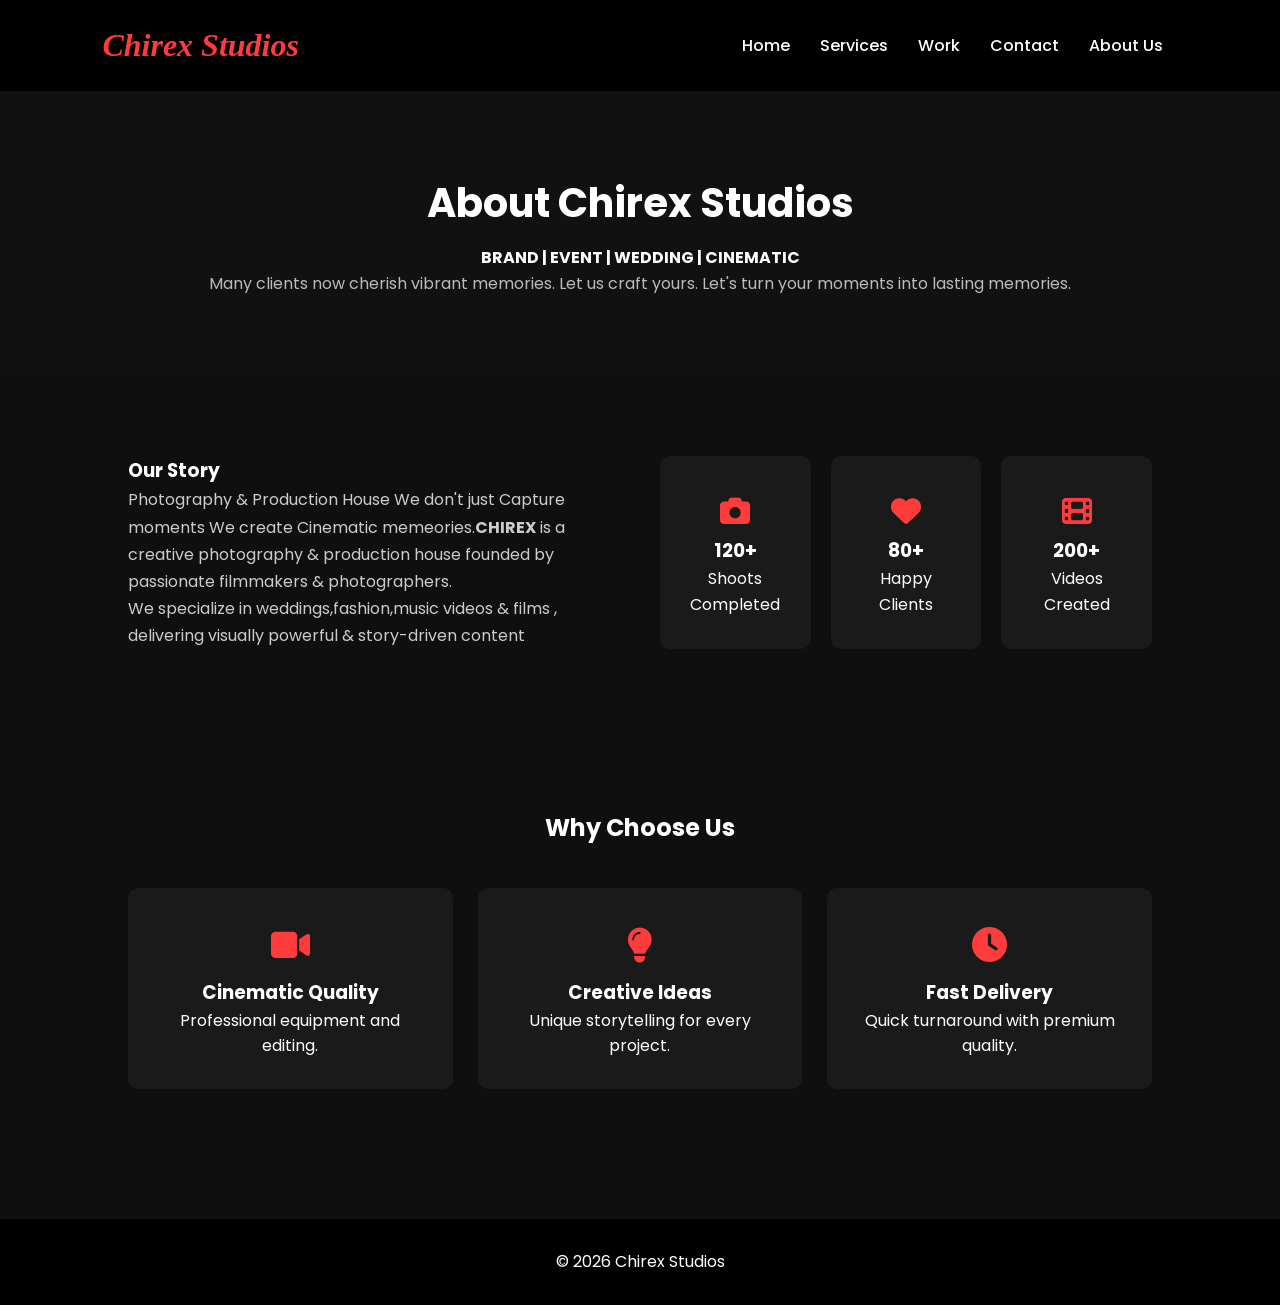
<file: aboutUs.html>
<!doctype html>
<html lang="en">

<head>
<meta charset="UTF-8">
<meta name="viewport" content="width=device-width, initial-scale=1.0">
<title>About Us - Chirex Studios</title>

<link rel="stylesheet" href="style.css">

<link href="https://fonts.googleapis.com/css2?family=Poppins:wght@300;400;600&display=swap" rel="stylesheet">

<link rel="stylesheet" href="https://cdnjs.cloudflare.com/ajax/libs/font-awesome/6.5.0/css/all.min.css">

</head>

<body>

<header>
<h1>Chirex Studios</h1>

<nav>
<a href="index.html">Home</a>
<a href="index.html#services">Services</a>
<a href="work.html">Work</a>
<a href="index.html#contact">Contact</a>
<a href="aboutUs.html">About Us</a>
</nav>
</header>


<section class="about-hero">

<h2>About Chirex Studios</h2>
<h4>BRAND | EVENT | WEDDING | CINEMATIC</h4>

<p>
Many clients now cherish vibrant memories. Let us craft yours. 
Let's turn your moments into lasting memories. 
</p>

</section>


<section class="about-content">

<div class="about-text">

<h3>Our Story</h3>

<p>
Photography & Production House We don't just Capture moments 
We create Cinematic memeories.<strong>CHIREX</strong> is a creative photography & production house founded by passionate filmmakers & photographers.
</p>

<p>
We specialize in weddings,fashion,music videos & films , delivering visually powerful & story-driven content
</p>

</div>


<div class="about-stats">

<div class="stat-box">
<i class="fa-solid fa-camera"></i>
<h3>120+</h3>
<p>Shoots Completed</p>
</div>

<div class="stat-box">
<i class="fa-solid fa-heart"></i>
<h3>80+</h3>
<p>Happy Clients</p>
</div>

<div class="stat-box">
<i class="fa-solid fa-film"></i>
<h3>200+</h3>
<p>Videos Created</p>
</div>

</div>

</section>


<section class="team-section">

<h2>Why Choose Us</h2>

<div class="team-grid">

<div class="team-card">
<i class="fa-solid fa-video"></i>
<h3>Cinematic Quality</h3>
<p>Professional equipment and editing.</p>
</div>

<div class="team-card">
<i class="fa-solid fa-lightbulb"></i>
<h3>Creative Ideas</h3>
<p>Unique storytelling for every project.</p>
</div>

<div class="team-card">
<i class="fa-solid fa-clock"></i>
<h3>Fast Delivery</h3>
<p>Quick turnaround with premium quality.</p>
</div>

</div>

</section>


<footer>
<p>© 2026 Chirex Studios</p>
</footer>

</body>
</html>
</file>
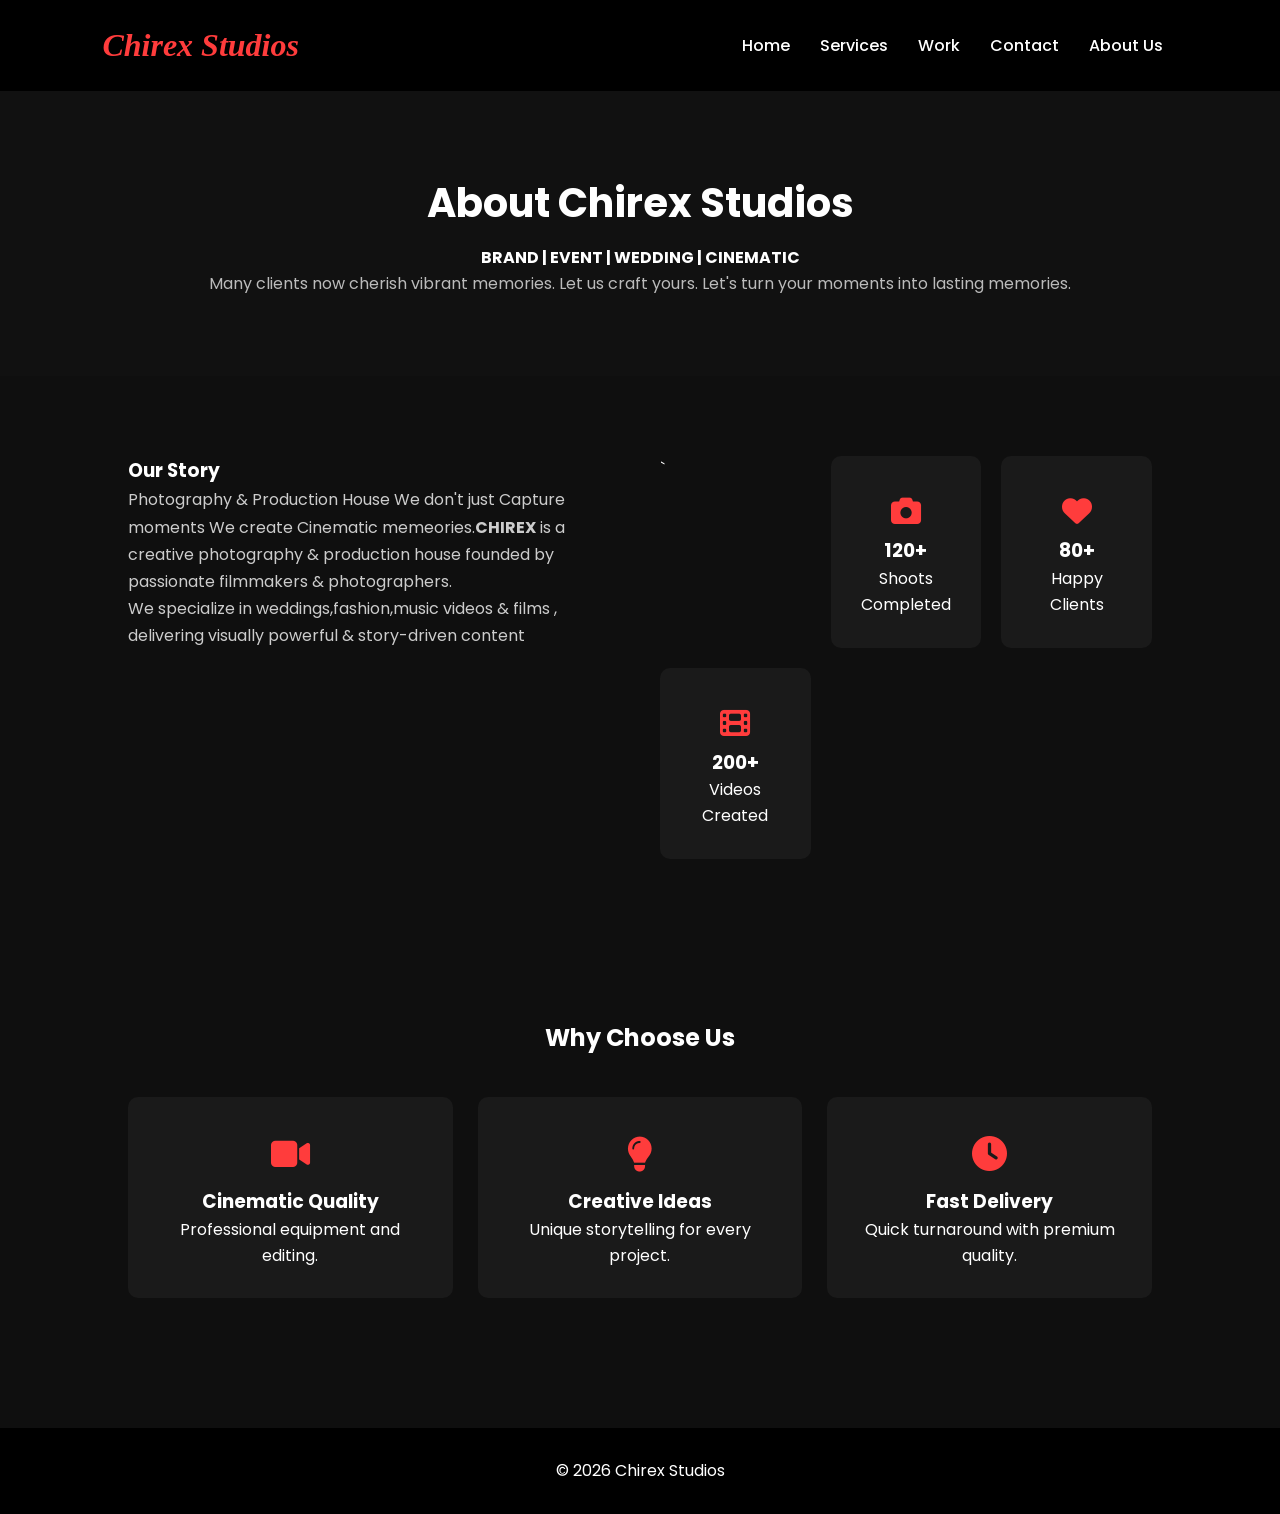
<file: AboutUs.html>
<!doctype html>
<html lang="en">

<head>
<meta charset="UTF-8">
<meta name="viewport" content="width=device-width, initial-scale=1.0">
<title>About Us - Chirex Studios</title>

<link rel="stylesheet" href="style.css">

<link href="https://fonts.googleapis.com/css2?family=Poppins:wght@300;400;600&display=swap" rel="stylesheet">

<link rel="stylesheet" href="https://cdnjs.cloudflare.com/ajax/libs/font-awesome/6.5.0/css/all.min.css">

</head>

<body>

<header>
<h1>Chirex Studios</h1>

<nav>
<a href="index.html">Home</a>
<a href="index.html#services">Services</a>
<a href="work.html">Work</a>
<a href="index.html#contact">Contact</a>
<a href="AboutUs.html">About Us</a>
</nav>
</header>


<section class="about-hero">

<h2>About Chirex Studios</h2>
<h4>BRAND | EVENT | WEDDING | CINEMATIC</h4>

<p>
Many clients now cherish vibrant memories. Let us craft yours. 
Let's turn your moments into lasting memories. 
</p>

</section>


<section class="about-content">

<div class="about-text">

<h3>Our Story</h3>

<p>
Photography & Production House We don't just Capture moments 
We create Cinematic memeories.<strong>CHIREX</strong> is a creative photography & production house founded by passionate filmmakers & photographers.
</p>

<p>
We specialize in weddings,fashion,music videos & films , delivering visually powerful & story-driven content
</p>

</div>


<div class="about-stats">
`
<div class="stat-box">
<i class="fa-solid fa-camera"></i>
<h3>120+</h3>
<p>Shoots Completed</p>
</div>

<div class="stat-box">
<i class="fa-solid fa-heart"></i>
<h3>80+</h3>
<p>Happy Clients</p>
</div>

<div class="stat-box">
<i class="fa-solid fa-film"></i>
<h3>200+</h3>
<p>Videos Created</p>
</div>

</div>

</section>


<section class="team-section">

<h2>Why Choose Us</h2>

<div class="team-grid">

<div class="team-card">
<i class="fa-solid fa-video"></i>
<h3>Cinematic Quality</h3>
<p>Professional equipment and editing.</p>
</div>

<div class="team-card">
<i class="fa-solid fa-lightbulb"></i>
<h3>Creative Ideas</h3>
<p>Unique storytelling for every project.</p>
</div>

<div class="team-card">
<i class="fa-solid fa-clock"></i>
<h3>Fast Delivery</h3>
<p>Quick turnaround with premium quality.</p>
</div>

</div>

</section>


<footer>
<p>© 2026 Chirex Studios</p>
</footer>

</body>
</html>
</file>
<file: style.css>
/* GLOBAL */

html {
  scroll-behavior: smooth;
}

* {
  margin: 0;
  padding: 0;
  box-sizing: border-box;
  font-family: "Poppins", sans-serif;
}

body {
  background: #0f0f0f;
  color: white;
  line-height: 1.6;
}

/* prevent overflow issues */

img,
video {
  max-width: 100%;
  height: auto;
  display: block;
}

/* HEADER */

header {
  display: flex;
  justify-content: space-between;
  align-items: center;
  padding: 20px 8%;
  background: black;
  position: sticky;
  top: 0;
  z-index: 100;
  flex-wrap: wrap;
}

header h1 {
  color: #ff3c3c;
  font-style: italic;
  font-family: Cambria, Cochin, Georgia, Times, "Times New Roman", serif;
  font-weight: 550;
}

nav {
  display: flex;
  flex-wrap: wrap;
  justify-content: center;
}

nav a {
  color: white;
  text-decoration: none;
  margin: 8px 15px;
  font-weight: 500;
  transition: 0.3s;
}

nav a:hover {
  color: #ff3c3c;
}

/* HERO */

.hero {
  min-height: 80vh;
  display: flex;
  flex-direction: column;
  justify-content: center;
  align-items: center;
  text-align: center;

  background:
    linear-gradient(rgba(0, 0, 0, 0.6), rgba(0, 0, 0, 0.01)),
    url("IMG-20260307-WA0002.jpg");

  background-size: cover;
  background-position: center;

  padding: 20px;
  gap: 20px;
}

.hero h2 {
  font-size: 40px;
}

.hero p {
  max-width: 600px;
}

.hero-buttons {
  display: flex;
  gap: 15px;
  flex-wrap: wrap;
  justify-content: center;
}

.hero button {
  padding: 12px 25px;
  font-size: 16px;
  border: none;
  border-radius: 6px;
  cursor: pointer;
  background: #ff3c3c;
  color: white;
  box-shadow: 0 0 10px rgba(255, 60, 60, 0.5);
  transition: 0.3s;
}

.hero button:hover {
  background: #ff1a1a;
}

/* SERVICES */

.services {
  padding: 80px 10%;
  text-align: center;
}

.services h2 {
  margin-bottom: 40px;
}

.services-container {
  display: grid;
  grid-template-columns: repeat(auto-fit, minmax(250px, 1fr));
  gap: 20px;
}

.service {
  background: #1a1a1a;
  padding: 30px;
  border-radius: 10px;
  transition: 0.3s;
}

.service:hover {
  transform: translateY(-10px);
}

/* WORK PAGE */

/* MEDIA */

.banner {
  width: 100%;
  height: 100vh;
  text-align: center;
  overflow: hidden;
  position: relative;
}
.banner .slider{
position:absolute;
width:220px;
height:280px;

top:50%;
left:50%;

transform-style:preserve-3d;
transform:perspective(1000px) translate(-50%,-50%);

animation:autoRotate 20s linear infinite;
}
.banner .slider:hover {
  animation-play-state: paused;
}
.banner .slider .item{
position:absolute;
inset:0;

transform:
rotateY(calc((var(--position) - 1) * (360 / var(--quantity)) * 1deg))
translateZ(420px);
}
  .banner .slider .item img {
    width: 100%;
    height: 100%;
    object-fit: cover;
    border-radius: 15px;
    box-shadow: 0 10px 30px rgba(0, 0, 0, 0.6);
    transition: 0.5s;
    -webkit-box-reflect: below 10px
    linear-gradient(transparent, rgba(0, 0, 0, 0.4));
  }
  .banner .slider .item img:hover {
    transform: scale(1.1);
  } /* rotation animation */
  @keyframes autoRotate {
    from {
      transform: perspective(1000px) rotateY(0deg);
    }
    to {
      transform: perspective(1000px) rotateY(360deg);
    }
  }
  .image-viewer {
    position: fixed;
    top: 0;
    left: 0;
    width: 100%;
    height: 100vh;
    background: rgba(0, 0, 0, 0.9);
    display: flex;
    justify-content: center;
    align-items: center;
    opacity: 0;
    visibility: hidden;
    transition: 0.4s;
    z-index: 1000;
  }
  .image-viewer img {
    max-width: 90%;
    max-height: 90%;
    border-radius: 10px;
  }
  .image-viewer.active {
    opacity: 1;
    visibility: visible;
  }
  .close {
    position: absolute;
    top: 30px;
    right: 40px;
    font-size: 40px;
    color: white;
    cursor: pointer;
  }

  @media (min-width:1000px){

.banner .slider{
width:260px;
height:320px;
}

.banner .slider .item{
transform:
rotateY(calc((var(--position) - 1) * (360 / var(--quantity)) * 1deg))
translateZ(520px);
}

}
  /* PORTFOLIO */
  
  .portfolio-page {
  padding: 80px 10%;
  text-align: center;
}

.portfolio-page h2 {
  margin-bottom: 40px;
}


/* CONTACT */

.contact {
  padding: 80px 10%;
  text-align: center;
}

form {
  max-width: 500px;
  margin: auto;
}

form input,
form textarea {
  width: 100%;
  padding: 12px;
  margin: 10px 0;
  border: none;
  border-radius: 6px;
  background: #1a1a1a;
  color: white;
}

form textarea {
  resize: none;
  height: 120px;
}

form button {
  width: 100%;
  padding: 12px;
  border: none;
  background: #ff3c3c;
  color: white;
  font-size: 16px;
  cursor: pointer;
  border-radius: 6px;
  transition: 0.3s;
}

form button:hover {
  background: #ff1a1a;
}

/* SOCIAL LINKS */

.social-links {
  margin-top: 40px;
}

.social-links h3 {
  margin-bottom: 20px;
}

.social-icons {
  display: flex;
  justify-content: center;
  gap: 20px;
  flex-wrap: wrap;
}

.social-icons a {
  text-decoration: none;
  background: #1a1a1a;
  padding: 12px 20px;
  border-radius: 6px;
  color: white;
  transition: 0.3s;
}

.social-icons a:hover {
  background: #eee9e9;
  color: #0f0f0f;
  text-decoration: underline;
}

/* ICONS */

i {
  font-size: 30px;
  color: red;
  margin: 10px;
}

/* ABOUT HERO */

.about-hero {
  text-align: center;
  padding: 80px 10%;
  background: #111;
}

.about-hero h2 {
  font-size: 40px;
  margin-bottom: 10px;
}

.about-hero p {
  color: #bbb;
}

/* ABOUT CONTENT */

.about-content {
  display: flex;
  flex-wrap: wrap;
  gap: 40px;
  padding: 80px 10%;
}

.about-text {
  flex: 1;
  min-width: 250px;
}

.about-text p {
  color: #ccc;
  line-height: 1.7;
}

.about-stats {
  flex: 1;
  display: grid;
  grid-template-columns: repeat(auto-fit, minmax(120px, 1fr));
  gap: 20px;
}

.stat-box {
  background: #1a1a1a;
  padding: 30px;
  text-align: center;
  border-radius: 10px;
  transition: 0.3s;
}

.stat-box i {
  font-size: 30px;
  margin-bottom: 10px;
  color: #ff3c3c;
}

.stat-box:hover {
  transform: translateY(-8px);
  background: #222;
}

/* TEAM */

.team-section {
  padding: 80px 10%;
  text-align: center;
}

.team-grid {
  display: grid;
  grid-template-columns: repeat(auto-fit, minmax(220px, 1fr));
  gap: 25px;
  margin-top: 40px;
}

.team-card {
  background: #1a1a1a;
  padding: 30px;
  border-radius: 10px;
  transition: 0.3s;
}

.team-card i {
  font-size: 35px;
  color: #ff3c3c;
  margin-bottom: 15px;
}

.team-card:hover {
  transform: translateY(-10px) scale(1.03);
  background: #222;
  box-shadow: 0 10px 25px rgba(0, 0, 0, 0.5);
}

/* FOOTER */

footer {
  text-align: center;
  padding: 30px;
  background: black;
  margin-top: 50px;
}

/* RESPONSIVE DESIGN */

@media (max-width: 900px) {
  .hero h2 {
    font-size: 32px;
  }

  .about-hero h2 {
    font-size: 34px;
  }
}

@media (max-width: 768px) {
  header {
    flex-direction: column;
    gap: 10px;
  }

  .hero {
    min-height: 70vh;
  }

  .about-content {
    flex-direction: column;
  }
}

@media (max-width: 480px) {
  .hero h2 {
    font-size: 26px;
  }

  .hero p {
    font-size: 14px;
  }

  .about-hero h2 {
    font-size: 28px;
  }

  .services,
  .portfolio,
  .contact,
  .portfolio-page,
  .about-content,
  .team-section {
    padding: 60px 6%;
  }

  nav a {
    margin: 6px 10px;
    font-size: 14px;
  }
}

/* ========================= */
/* FULLSCREEN IMAGE VIEWER */
/* ========================= */

.clicks img {
  cursor: pointer;
  transition: 0.3s;
}

.clicks img:hover {
  transform: scale(1.05);
}

/* viewer background */

#imageViewer {
  position: fixed;
  top: 0;
  left: 0;
  width: 100%;
  height: 100%;
  background: rgba(0, 0, 0, 0.95);
  display: none;
  justify-content: center;
  align-items: center;
  z-index: 9999;
  padding: 20px;
}

/* fullscreen image */

#imageViewer img {
  max-width: 95%;
  max-height: 95%;
  border-radius: 10px;
  box-shadow: 0 0 25px rgba(0, 0, 0, 0.8);
}

/* close button */

#closeBtn {
  position: absolute;
  top: 25px;
  right: 40px;
  font-size: 45px;
  color: white;
  cursor: pointer;
  font-weight: bold;
  transition: 0.3s;
}

#closeBtn:hover {
  color: #ff3c3c;
}
.clicks {
  text-align: center;
}

.clicks p {
  margin-top: 10px;
  color: #ccc;
}
</file>
